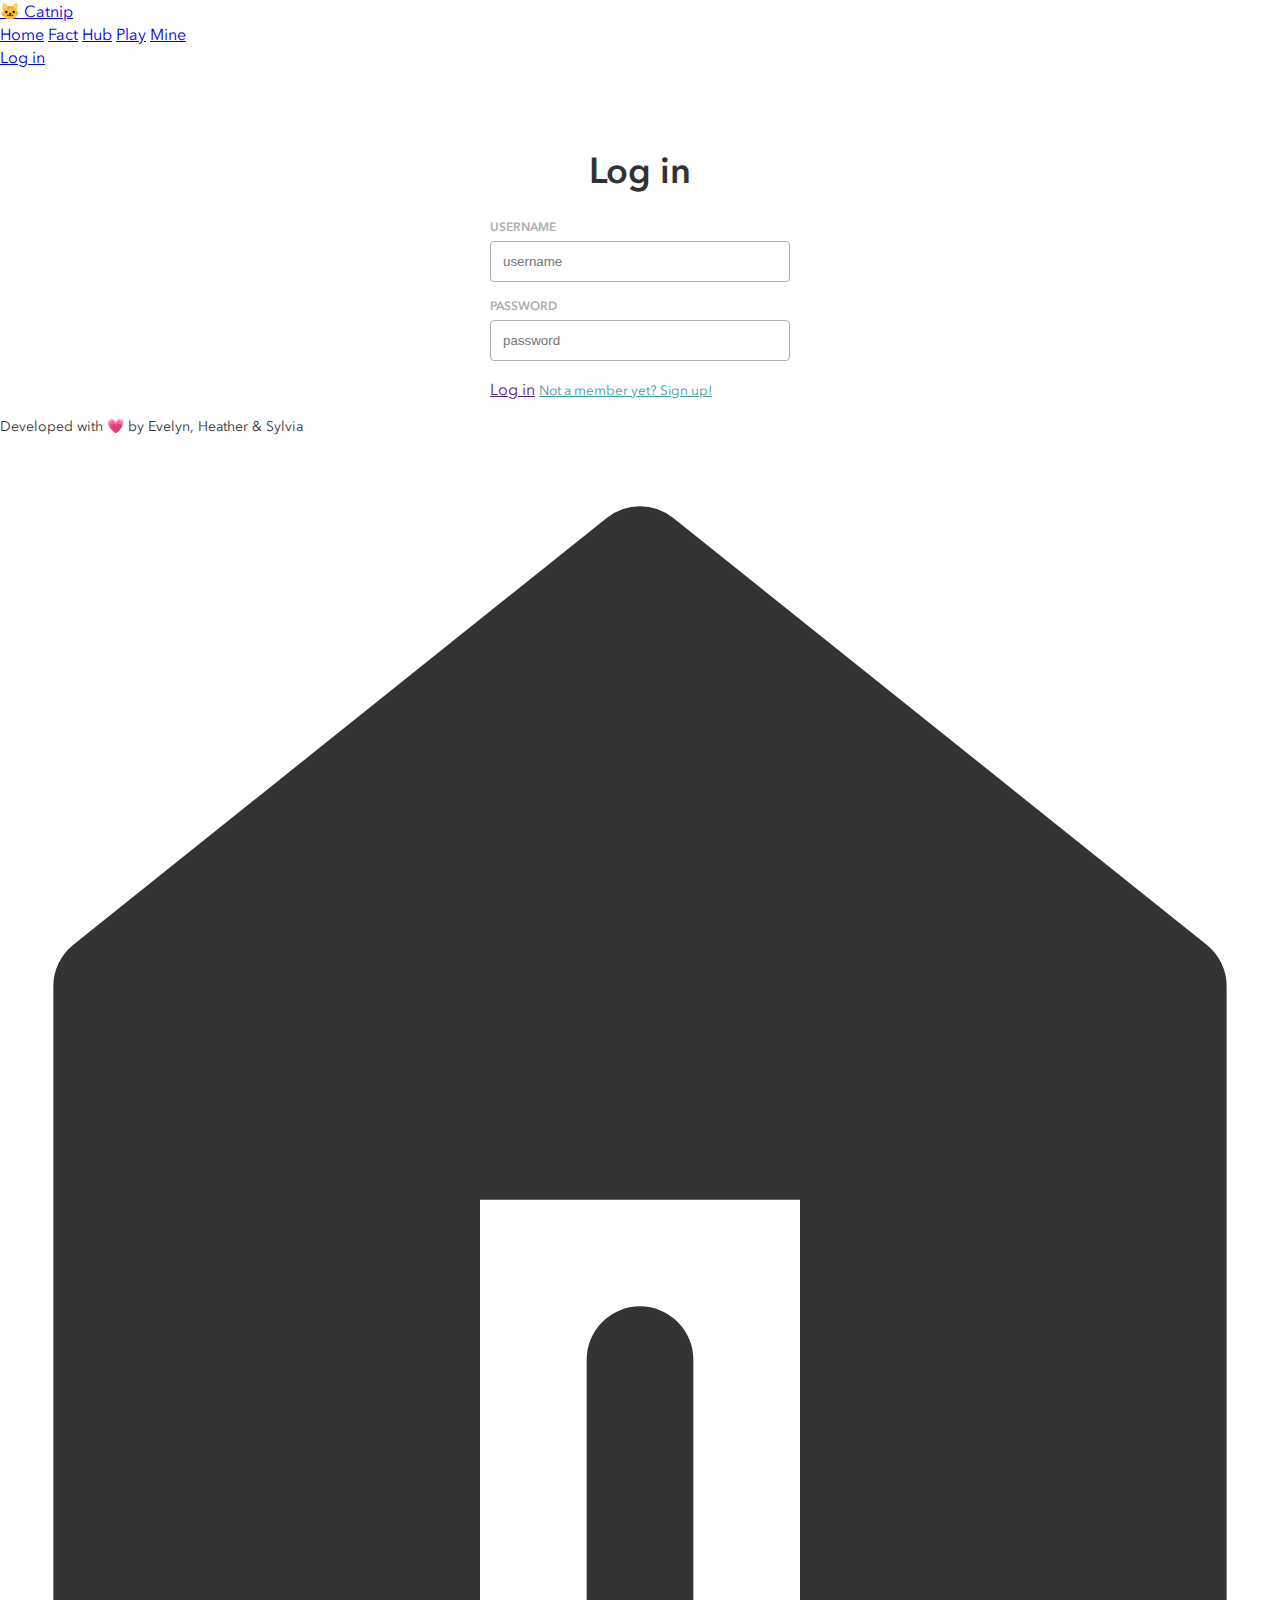
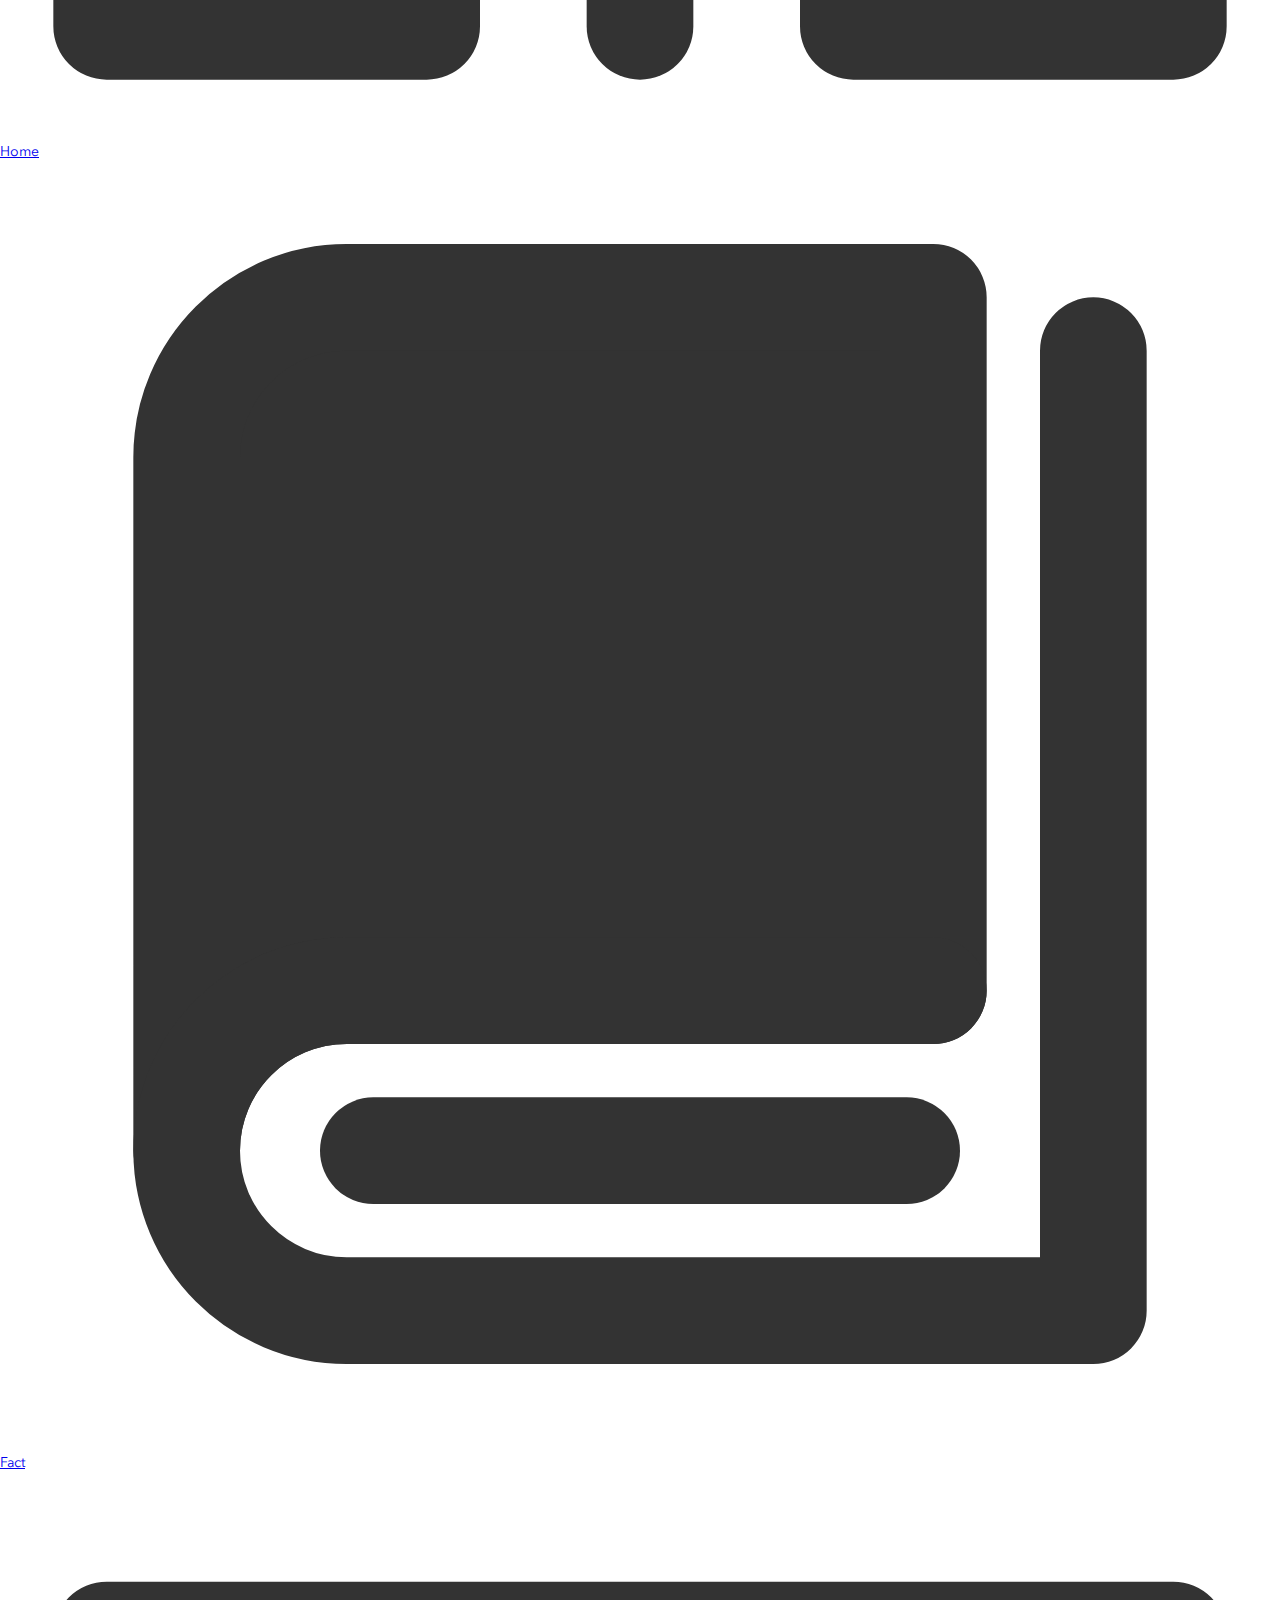
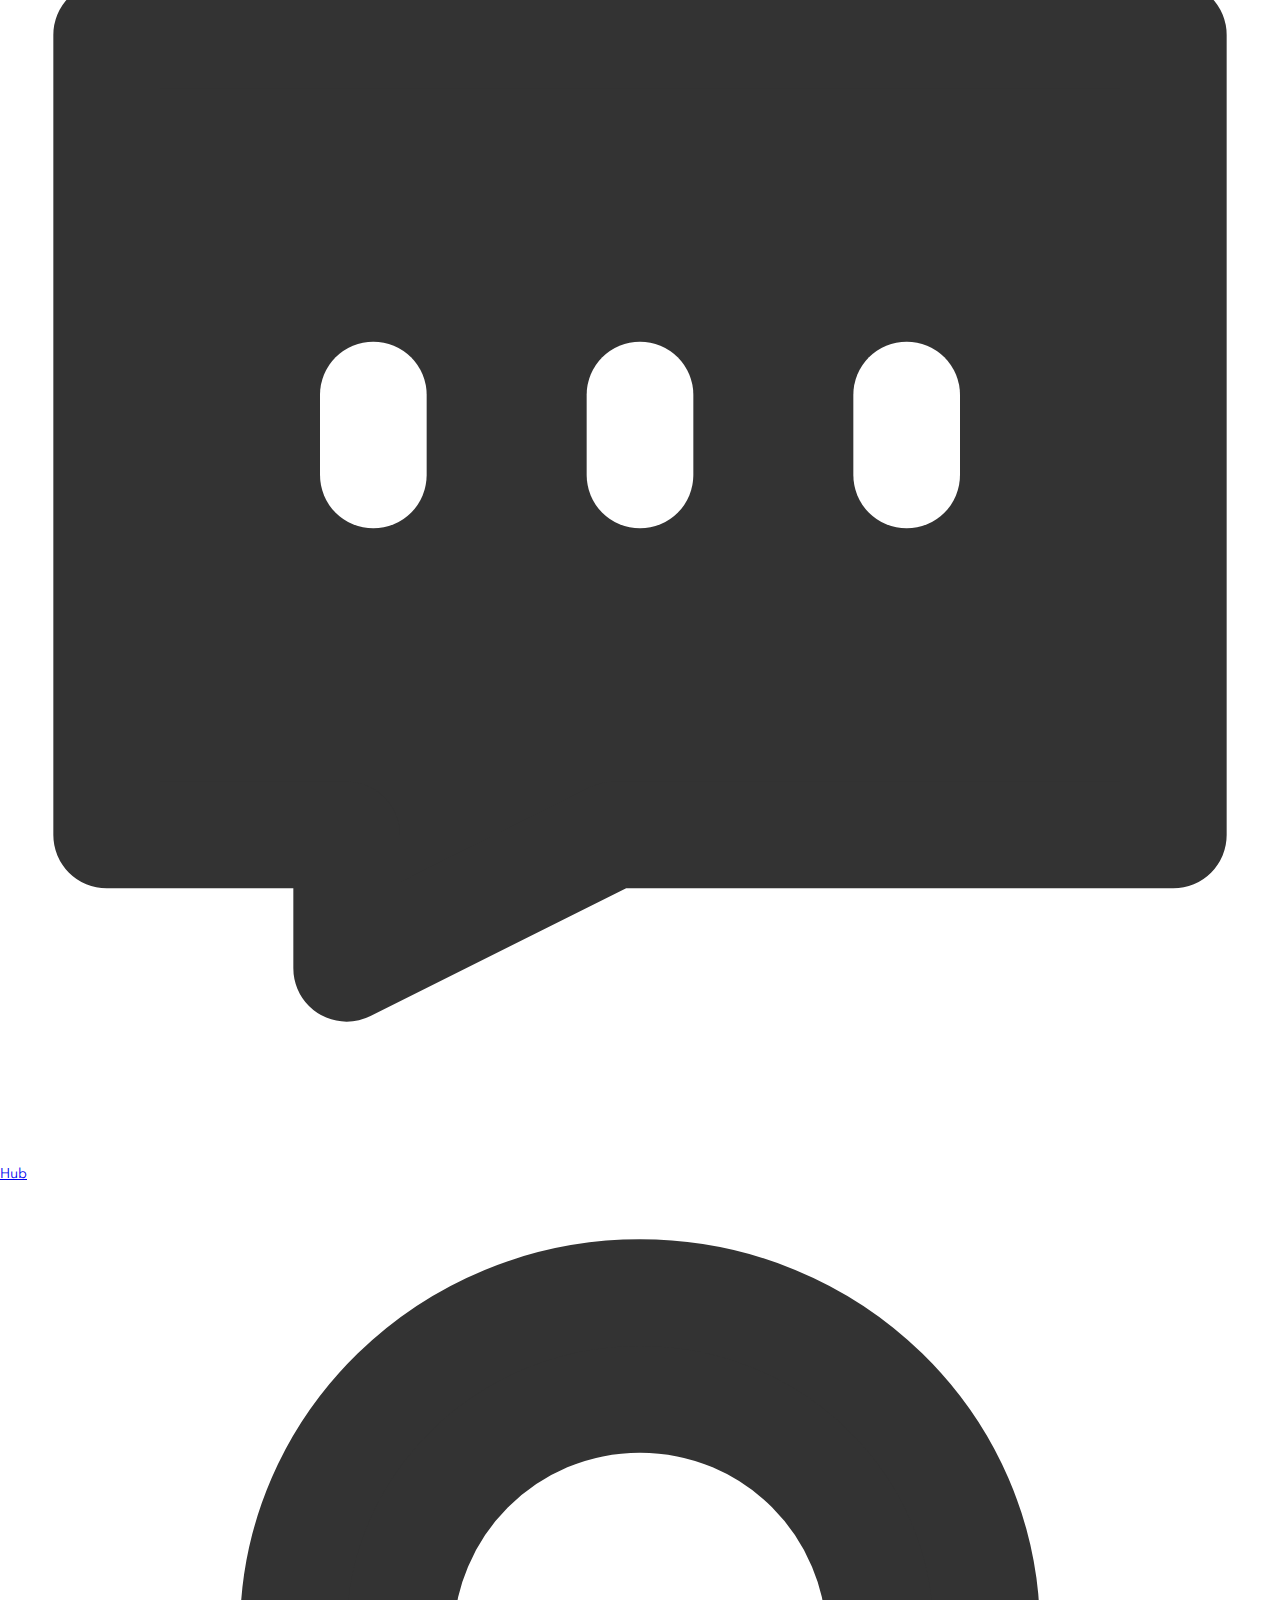
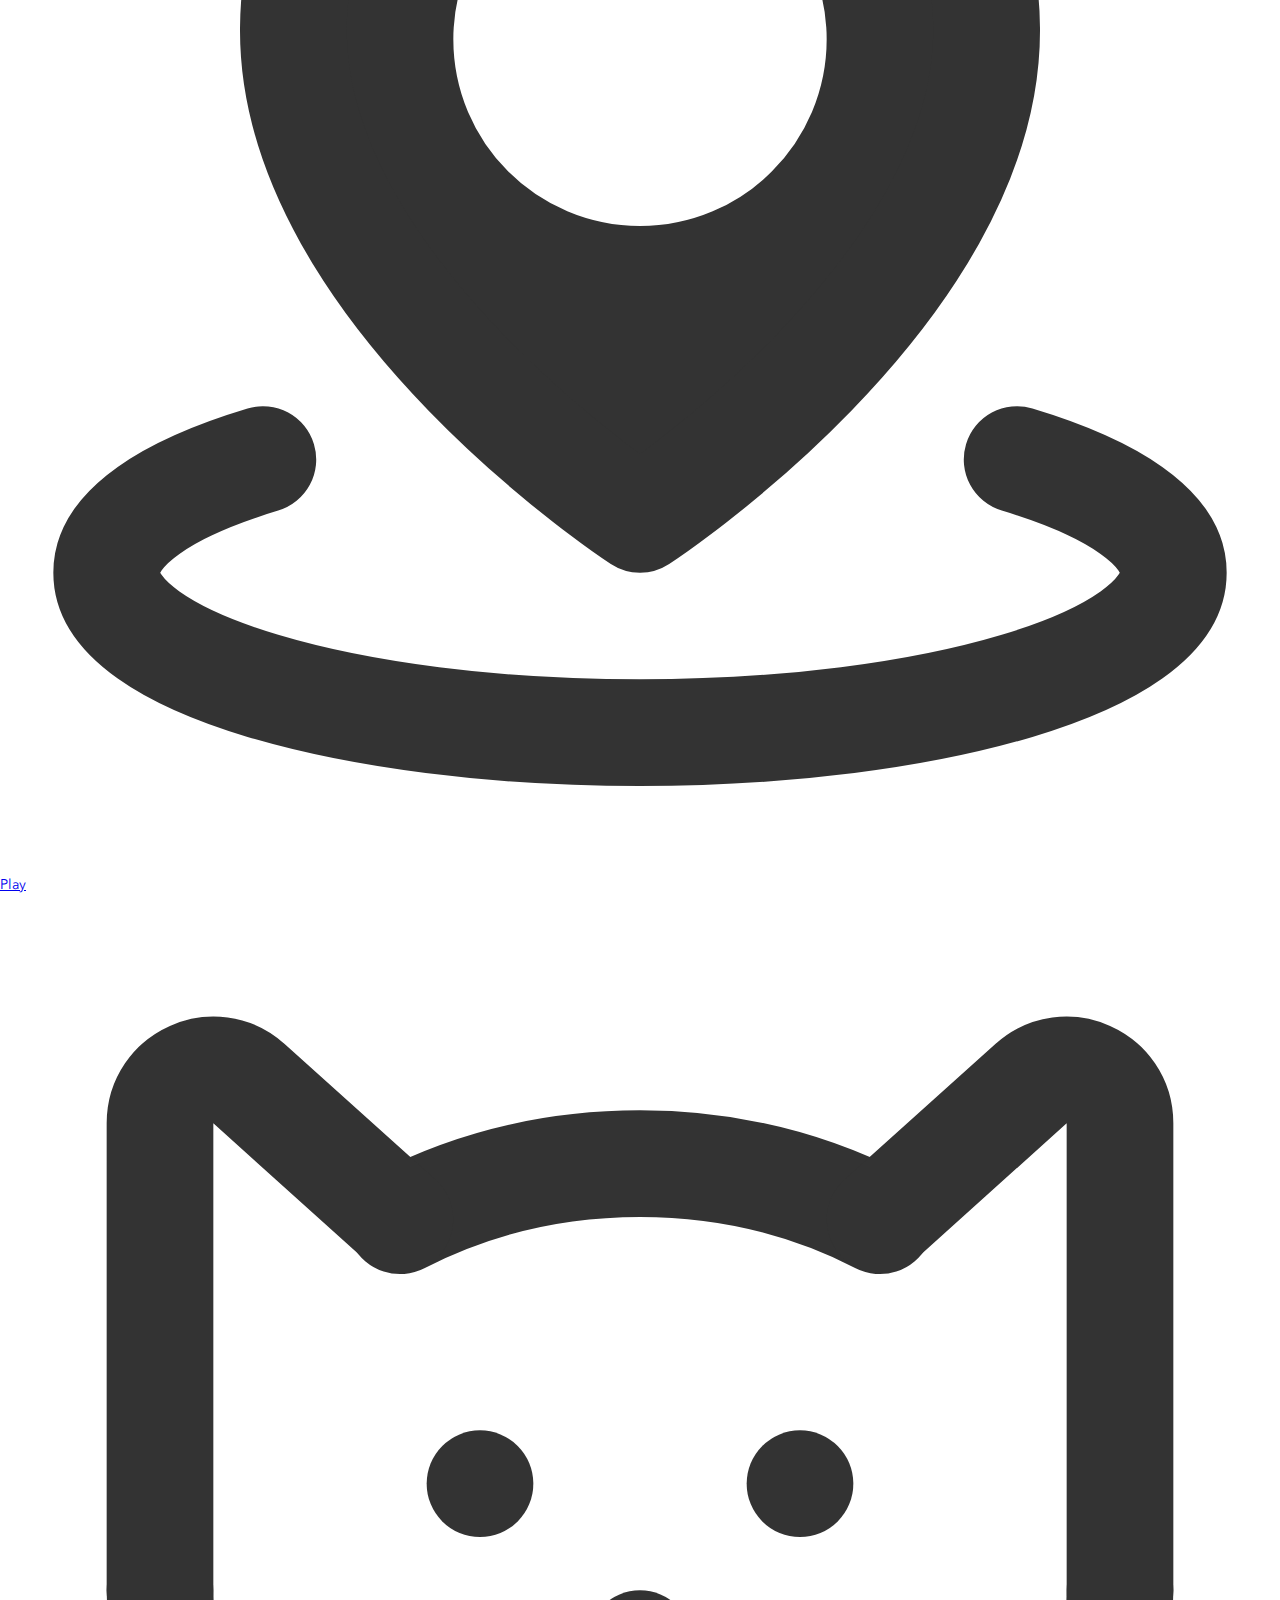
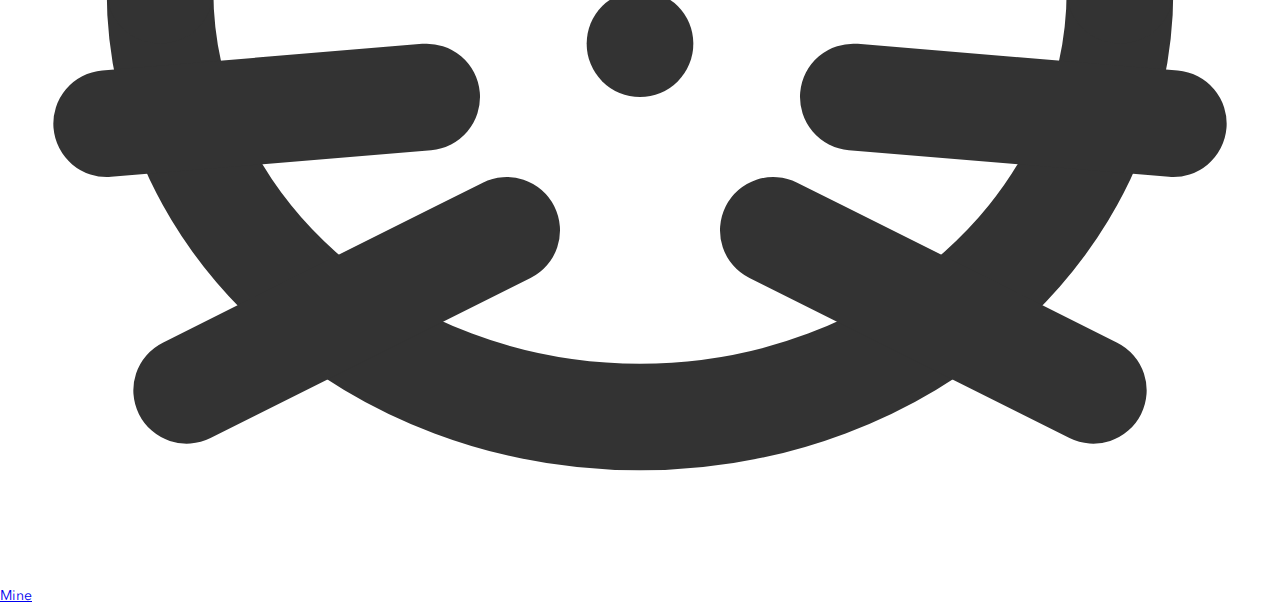
<file: pages/login.html>
<!DOCTYPE html>
<html lang="en">
  <head>
    <meta charset="UTF-8" />
    <meta name="viewport" content="width=device-width, initial-scale=1.0" />
    <title>Log in</title>
    <link rel="stylesheet" href="../styles/global.css" />
    <link rel="stylesheet" href="../styles/login.css" />
    <script src="../scripts/login.js" defer></script>
  </head>
  <body>
    <header class="header">
      <div class="header__logo_container">
        <a class="header__logo" href="../index.html">🐱 Catnip</a>
      </div>
      <nav>
        <a href="../index.html">Home</a>
        <a href="./facts.html">Fact</a>
        <a href="./hub.html">Hub</a>
        <a href="./playdate.html">Play</a>
        <a href="./mine.html">Mine</a>
      </nav>
      <div class="header__login">
        <a href="./login.html">Log in</a>
      </div>
    </header>
    <main>
      <div class="login">
        <form class="login__form">
          <div class="login__title">
            <h2>Log in</h2>
          </div>
          <div class="login__form-item">
            <label for="username">Username</label>
            <input
              type="text"
              name="username"
              placeholder="username"
              autocomplete="off"
              id="username"
            />
          </div>
          <div class="login__form-item">
            <label for="password">password</label>
            <input
              type="password"
              name="password"
              placeholder="password"
              autocomplete="off"
              id="password"
            />
          </div>
          <a class="button login__button" href="" id="loginButton">Log in</a>
          <a class="login__signup-link" href="./signup.html"
            >Not a member yet? Sign up!</a
          >
          <p class="login__wrong" id="wrongText">
            Wrong combination of username & password!
          </p>
        </form>
      </div>
    </main>
    <footer class="footer">
      <p class="footer__footnote">
        Developed with 💗 by Evelyn, Heather & Sylvia
      </p>
      <nav class="footer__tab-bar">
        <div class="footer__item-container">
          <img src="../assets/icons/home.svg" alt="home icon" />
          <a href="../index.html">Home</a>
        </div>
        <div class="footer__item-container">
          <img src="../assets/icons/fact.svg" alt="fact icon" />
          <a href="./facts.html">Fact</a>
        </div>
        <div class="footer__item-container">
          <img src="../assets/icons/hub.svg" alt="hub icon" />
          <a href="./hub.html">Hub</a>
        </div>
        <div class="footer__item-container">
          <img src="../assets/icons/playdate.svg" alt="playdate map icon" />
          <a href="./playdate.html">Play</a>
        </div>
        <div class="footer__item-container">
          <img src="../assets/icons/mine.svg" alt="my-cat icon" />
          <a href="./mine.html">Mine</a>
        </div>
      </nav>
    </footer>
  </body>
</html>
</file>
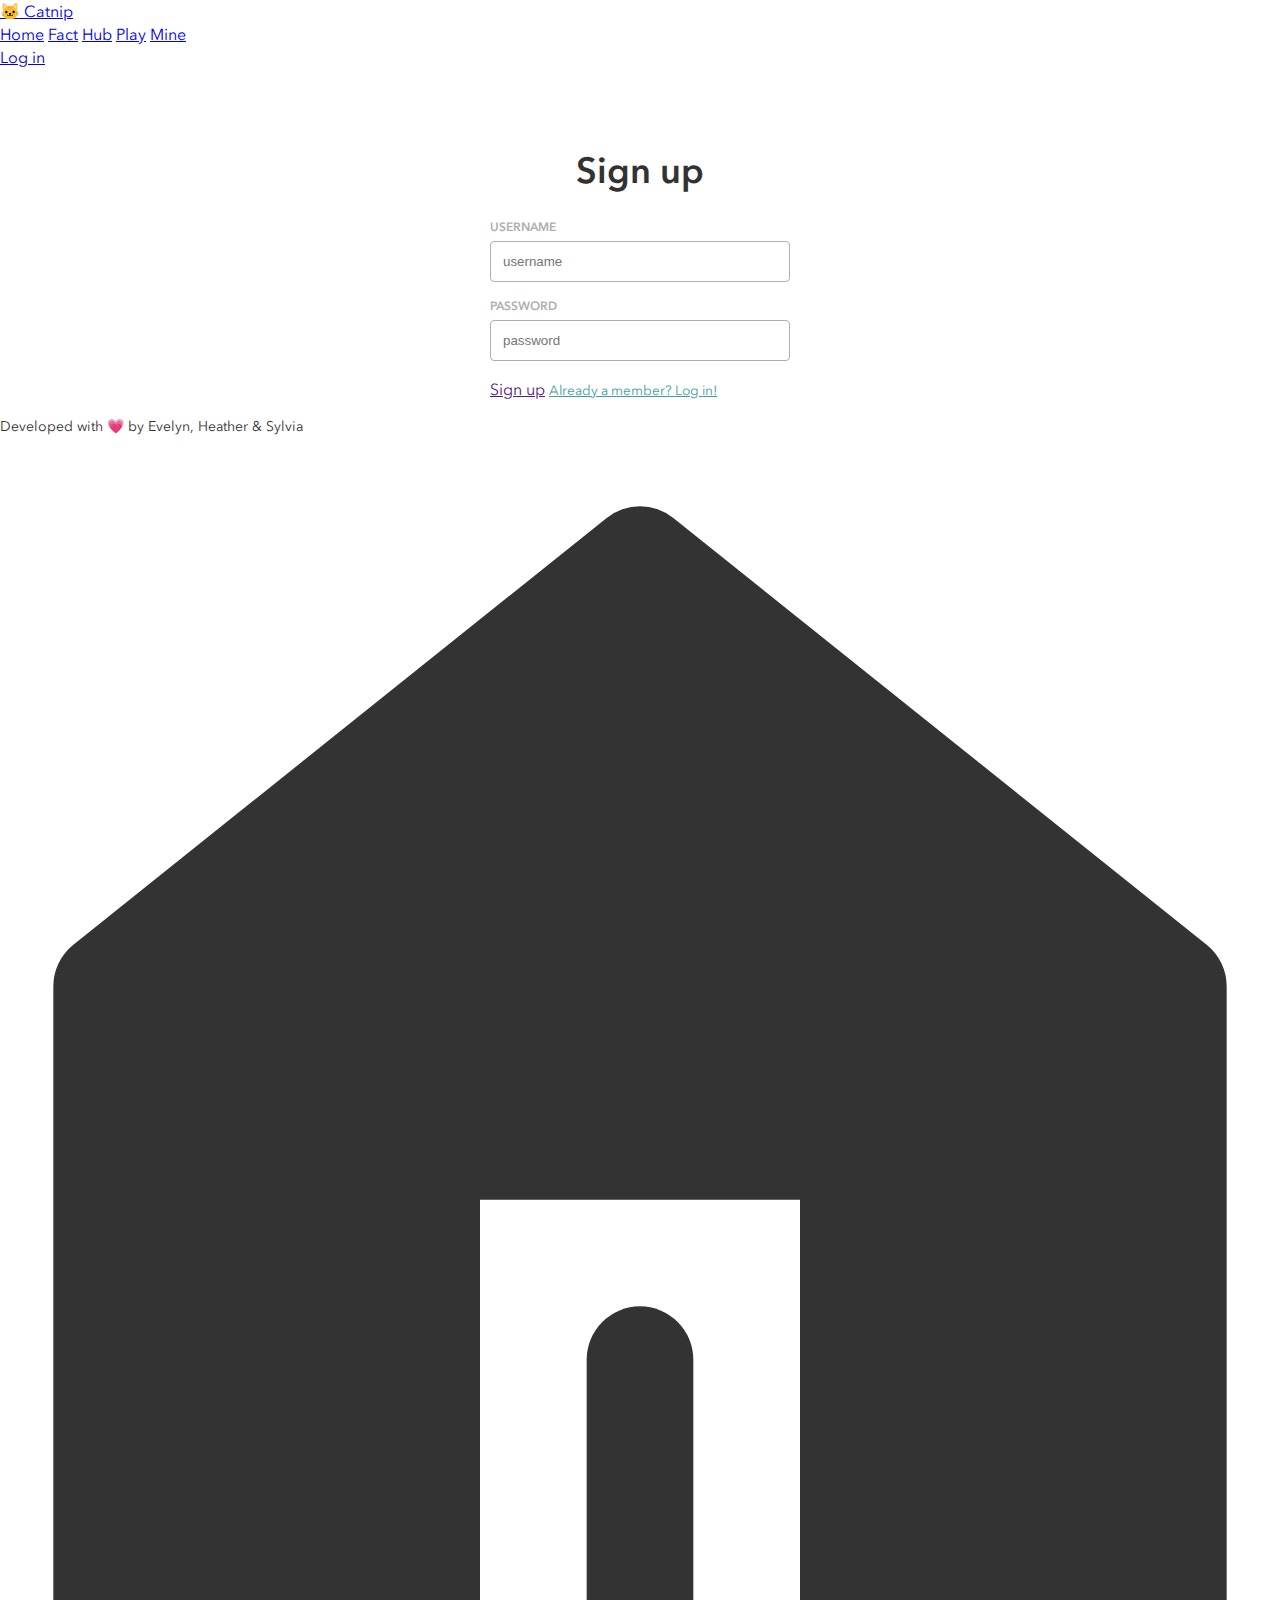
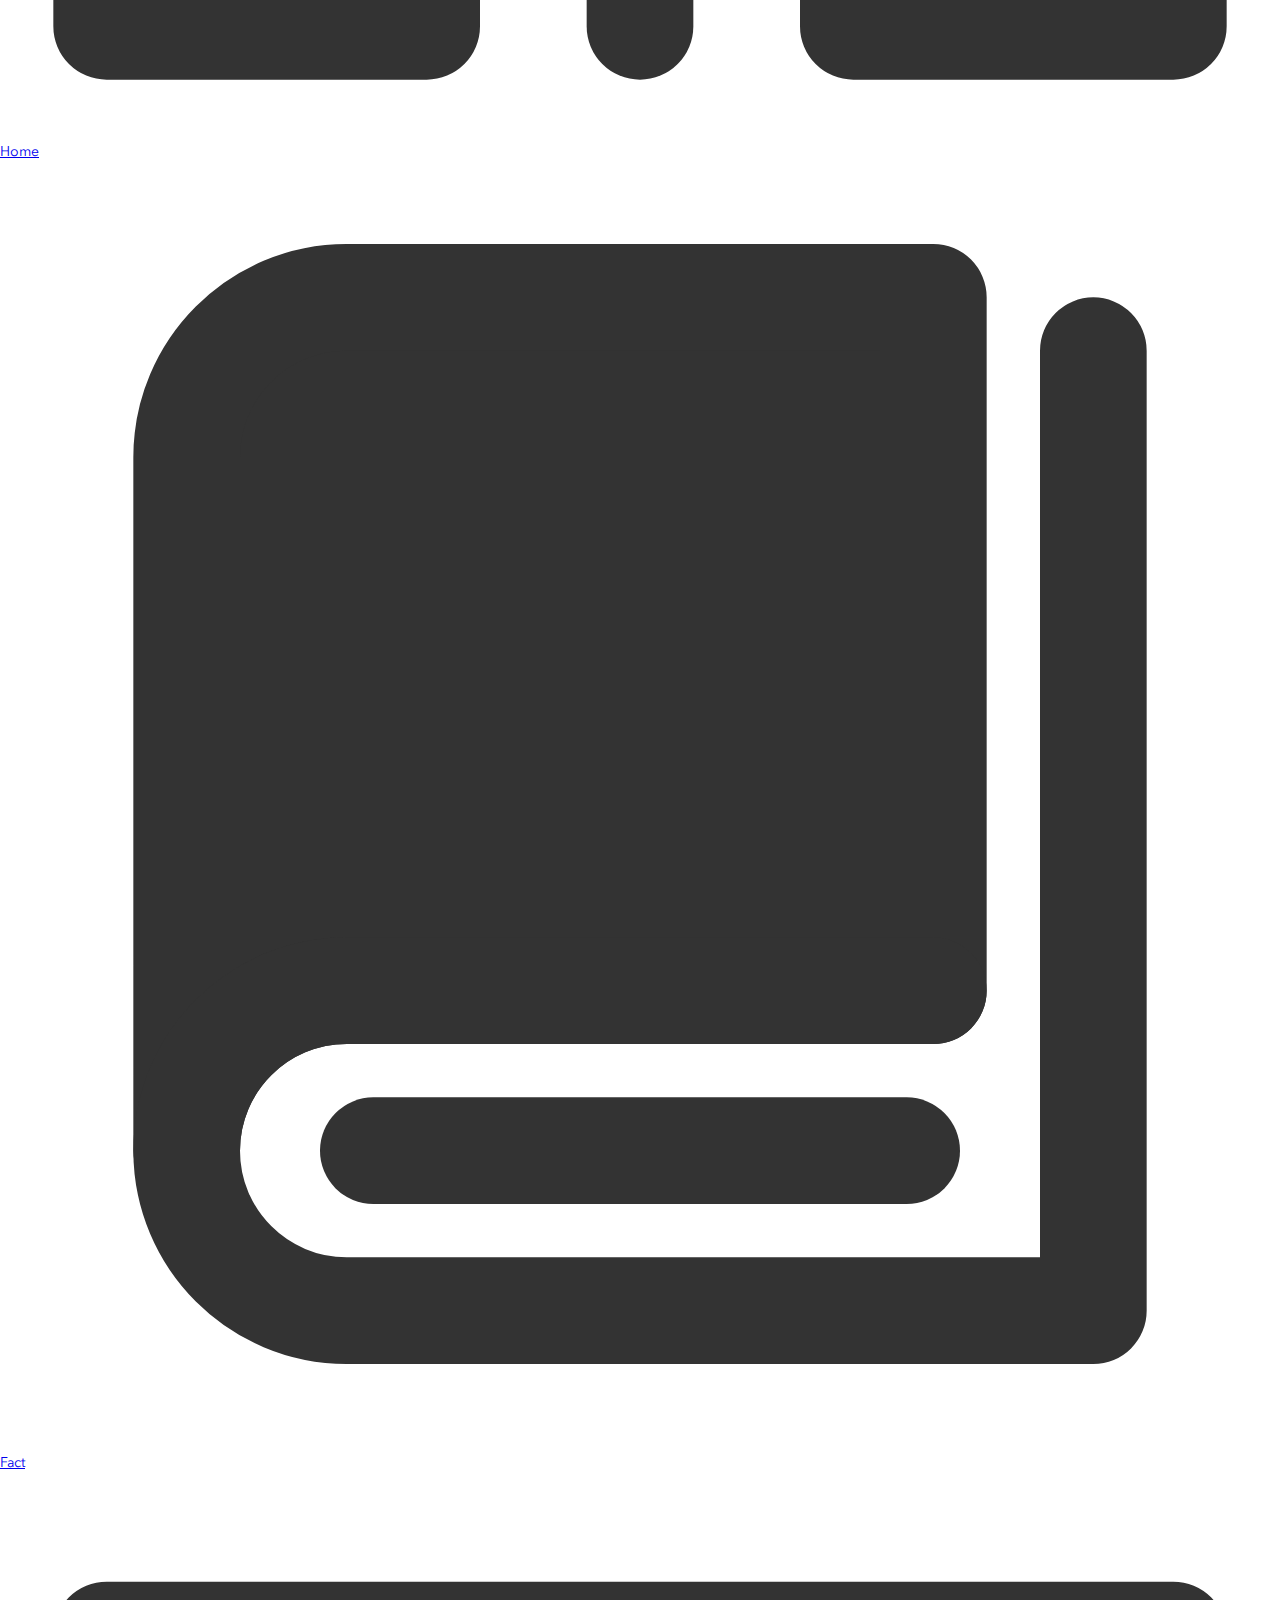
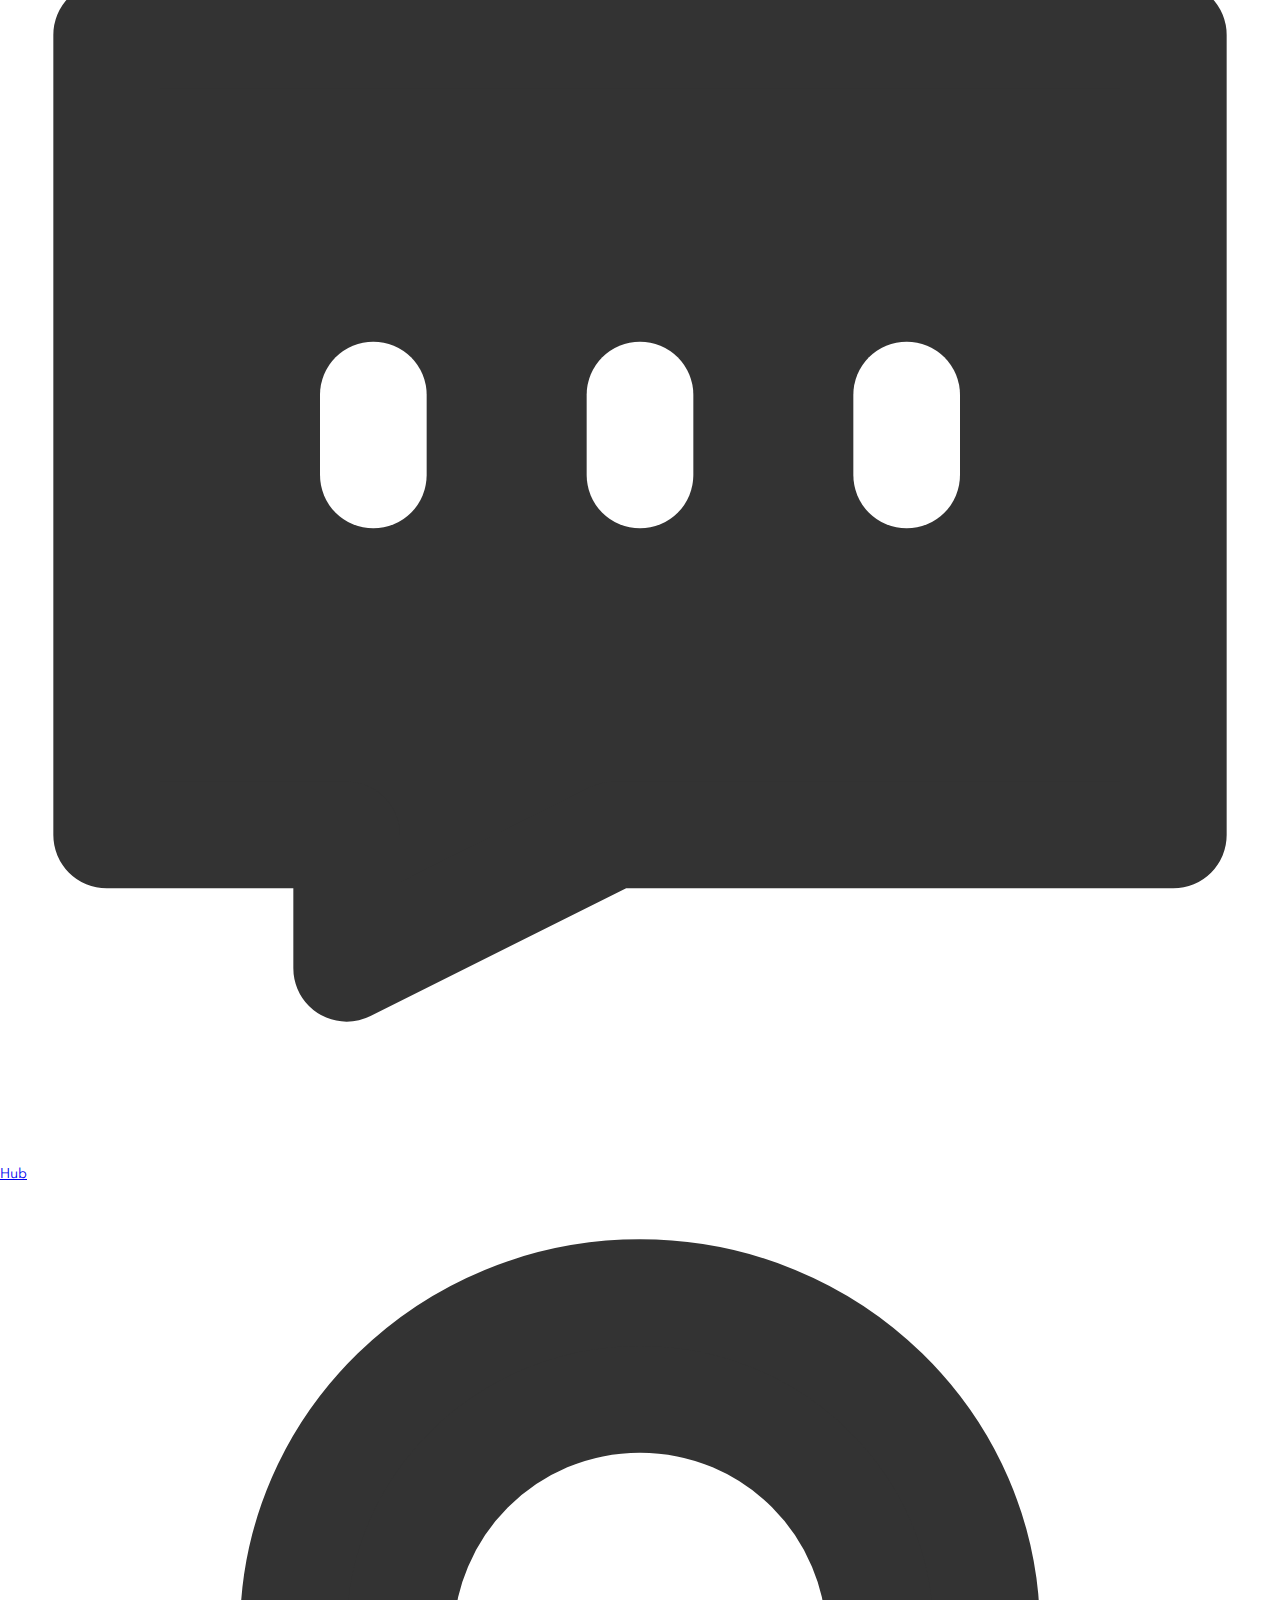
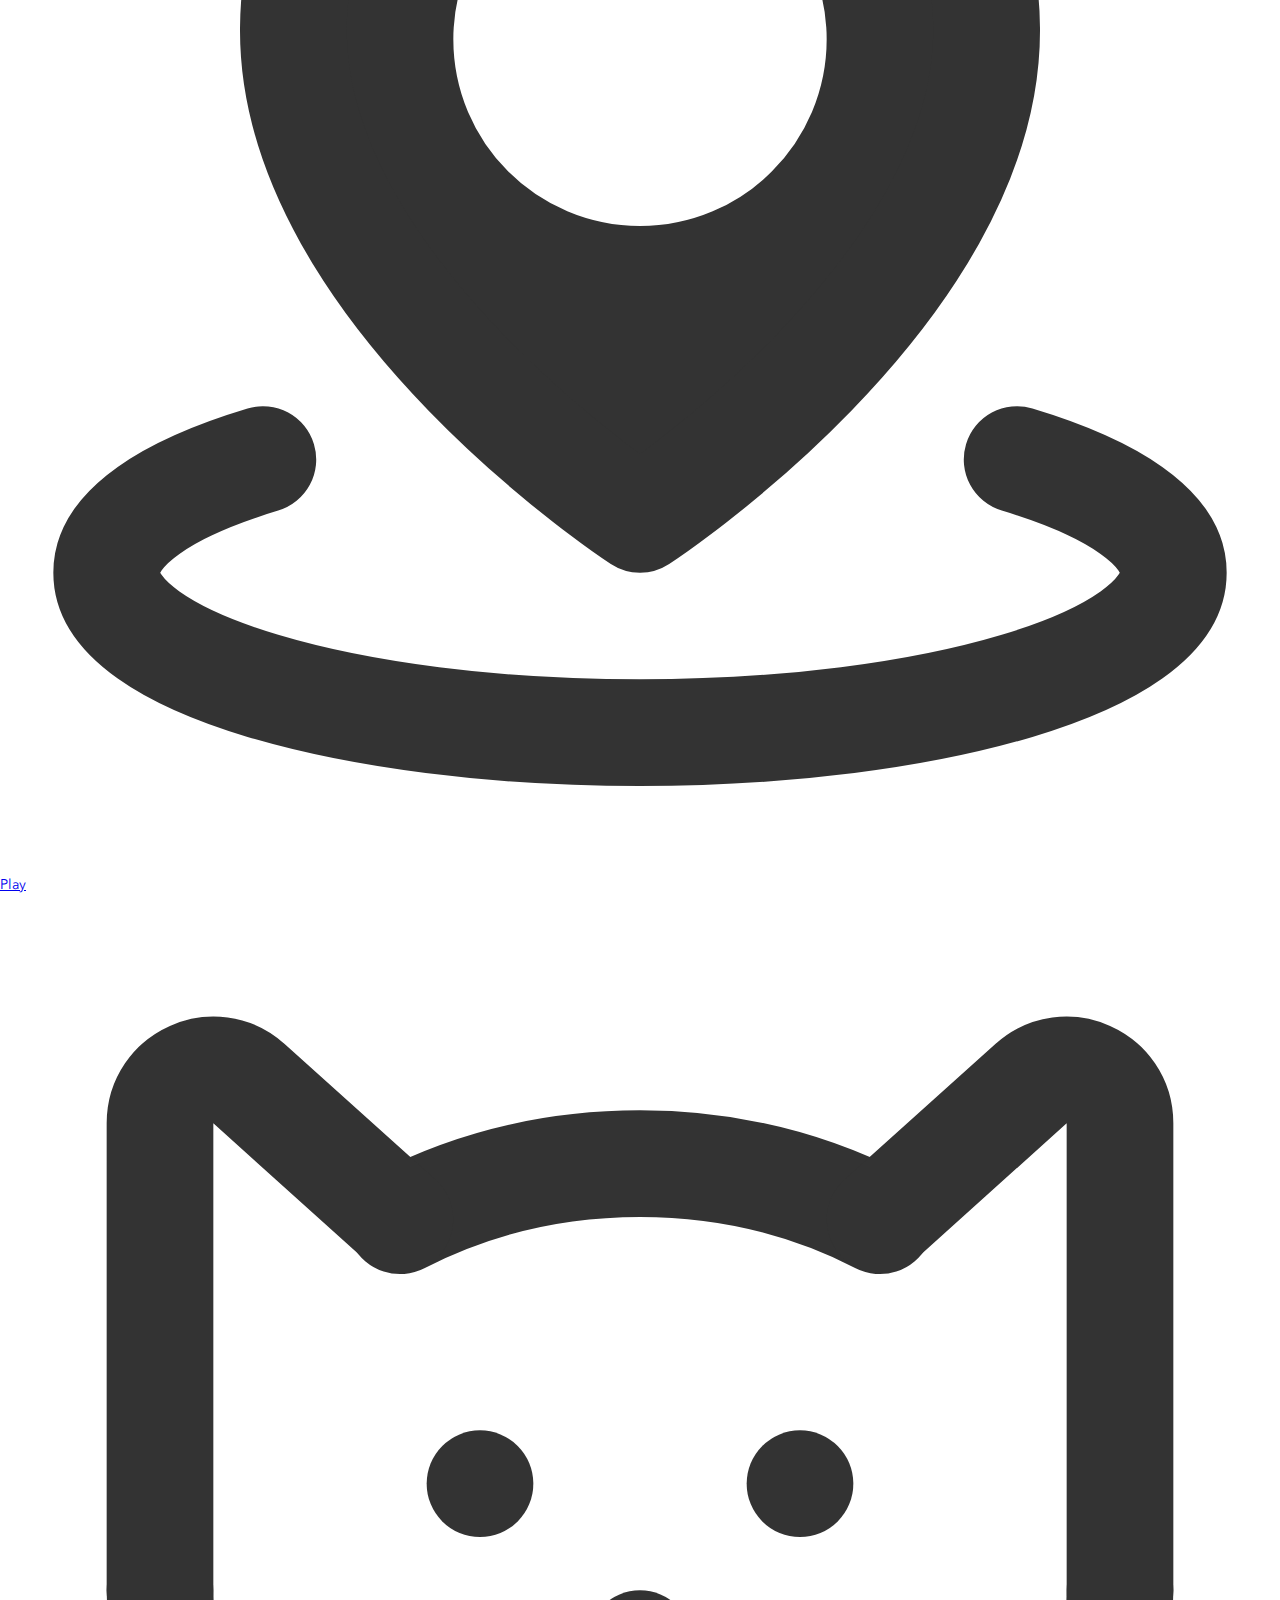
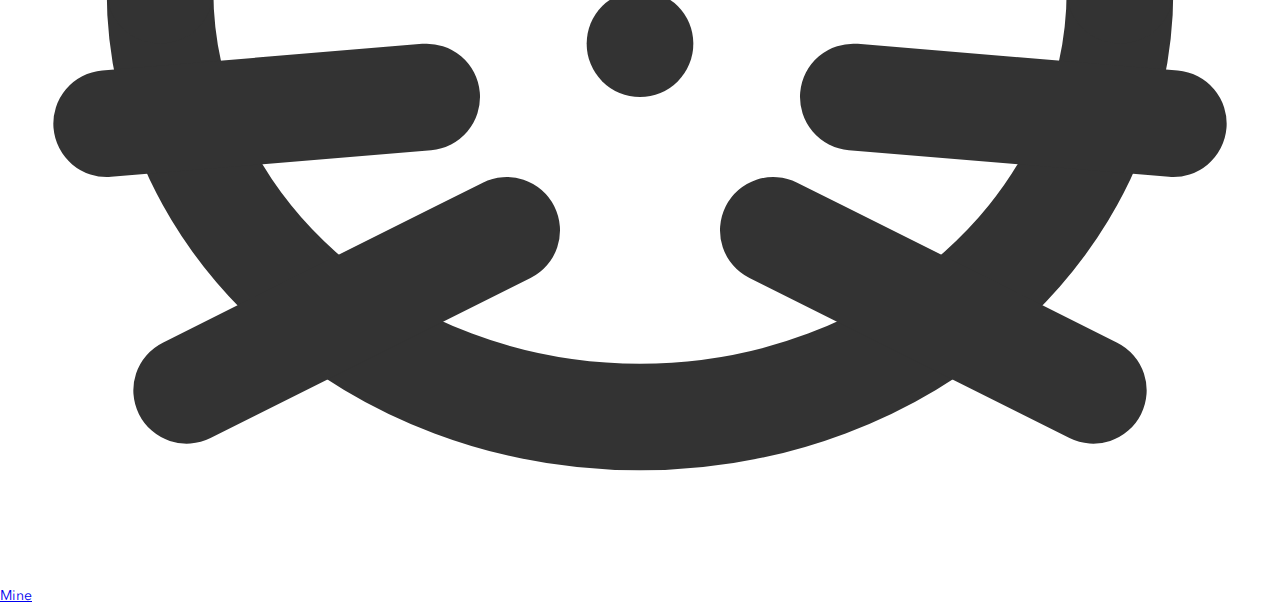
<file: pages/signup.html>
<!DOCTYPE html>
<html lang="en">
  <head>
    <meta charset="UTF-8" />
    <meta name="viewport" content="width=device-width, initial-scale=1.0" />
    <title>Sign up</title>
    <link rel="stylesheet" href="../styles/global.css" />
    <link rel="stylesheet" href="../styles/login.css" />
  </head>
  <body>
    <header class="header">
      <div class="header__logo_container">
        <a class="header__logo" href="../index.html">🐱 Catnip</a>
      </div>
      <nav>
        <a href="../index.html">Home</a>
        <a href="./facts.html">Fact</a>
        <a href=".hub.html">Hub</a>
        <a href=".playdate.html">Play</a>
        <a href=".mine.html">Mine</a>
      </nav>
      <div class="header__login">
        <a href="./login.html">Log in</a>
      </div>
    </header>
    <main>
      <div class="login">
        <form class="login__form">
          <div class="login__title">
            <h2>Sign up</h2>
          </div>
          <div class="login__form-item">
            <label for="username">Username</label>
            <input
              type="text"
              name="username"
              placeholder="username"
              autocomplete="off"
            />
          </div>
          <div class="login__form-item">
            <label for="password">password</label>
            <input
              type="password"
              name="password"
              placeholder="password"
              autocomplete="off"
            />
          </div>
          <a class="button login__button" href="">Sign up</a>
          <a class="login__signup-link" href="./login.html"
            >Already a member? Log in!</a
          >
        </form>
      </div>
    </main>
    <footer class="footer">
      <p class="footer__footnote">
        Developed with 💗 by Evelyn, Heather & Sylvia
      </p>
      <nav class="footer__tab-bar">
        <div class="footer__item-container">
          <img src="../assets/icons/home.svg" alt="home icon" />
          <a href="../index.html">Home</a>
        </div>
        <div class="footer__item-container">
          <img src="../assets/icons/fact.svg" alt="fact icon" />
          <a href="./facts.html">Fact</a>
        </div>
        <div class="footer__item-container">
          <img src="../assets/icons/hub.svg" alt="hub icon" />
          <a href="./hub.html">Hub</a>
        </div>
        <div class="footer__item-container">
          <img src="../assets/icons/playdate.svg" alt="playdate map icon" />
          <a href="./playdate.html">Play</a>
        </div>
        <div class="footer__item-container">
          <img src="../assets/icons/mine.svg" alt="my-cat icon" />
          <a href="./mine.html">Mine</a>
        </div>
      </nav>
    </footer>
  </body>
</html>
</file>
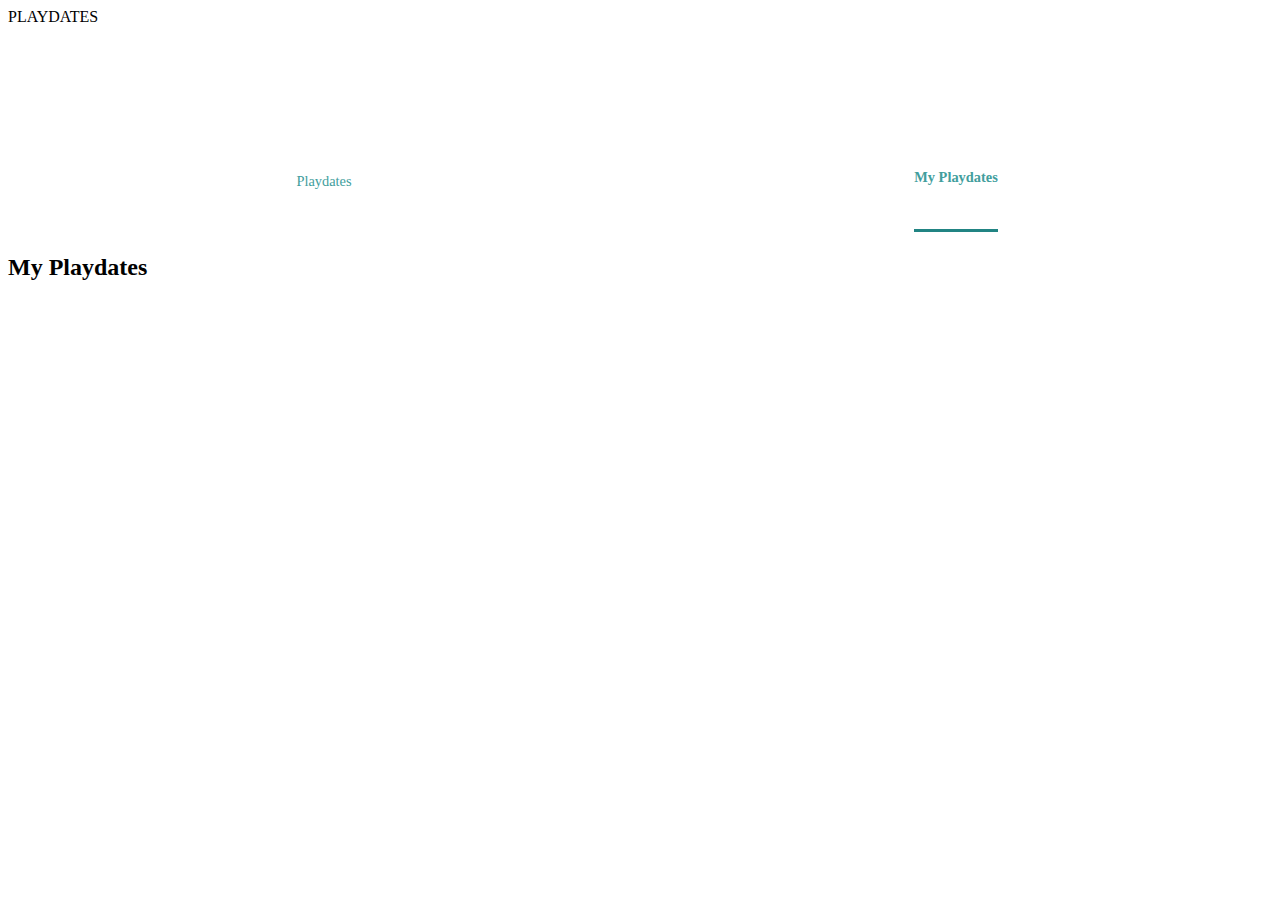
<file: pages/playdate/myplaydate.html>
<!DOCTYPE html>
<html lang="en">
  <head>
    <meta charset="UTF-8" />
    <meta name="viewport" content="width=device-width, initial-scale=1.0" />
    <title>Document</title>
    <link rel="stylesheet" href="../../styles/playdate.css" />
    <link href="https://cdn.jsdelivr.net/npm/bootstrap@5.0.2/dist/css/bootstrap.min.css" rel="stylesheet" integrity="sha384-EVSTQN3/azprG1Anm3QDgpJLIm9Nao0Yz1ztcQTwFspd3yD65VohhpuuCOmLASjC" crossorigin="anonymous">
  </head>
  <body>
    <header class="site-header">

      PLAYDATES
      <br />
      <br />
      <nav class="nav">
            <ul class="nav__list">
                <li class="nav__list-item ">
                    <a class="nav__list-link " href="./playdate.html">Playdates</a>
                </li>
                <li class="nav__list-item nav__list-item-active">
                    <a class="nav__list-link nav__list-link-active" href="./myplaydate.html">My Playdates</a>
                </li>
            </ul>
      </nav>
    </header>
    <main>
        <h2>My Playdates</h2>
        <div class="dynamic-mydates"></div>
    </main>
    <footer></footer>
  </body>
</html>
</file>
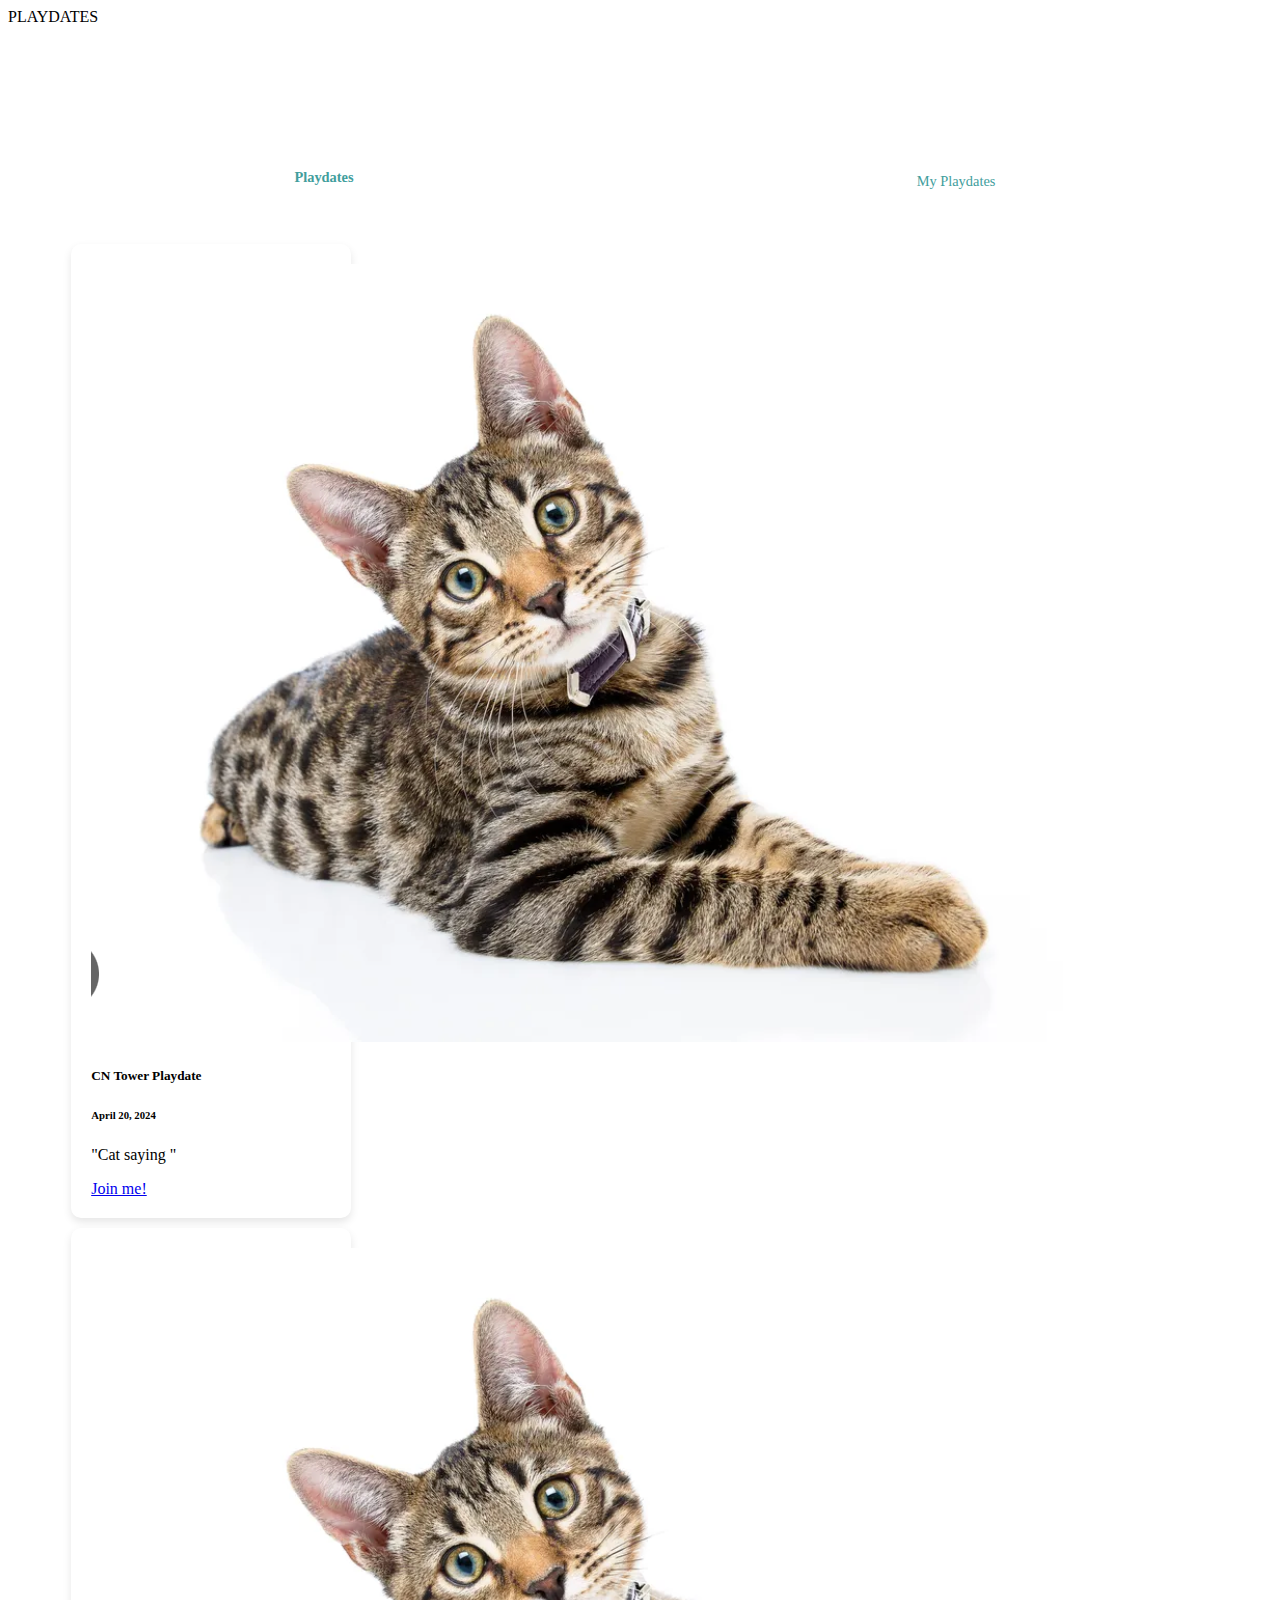
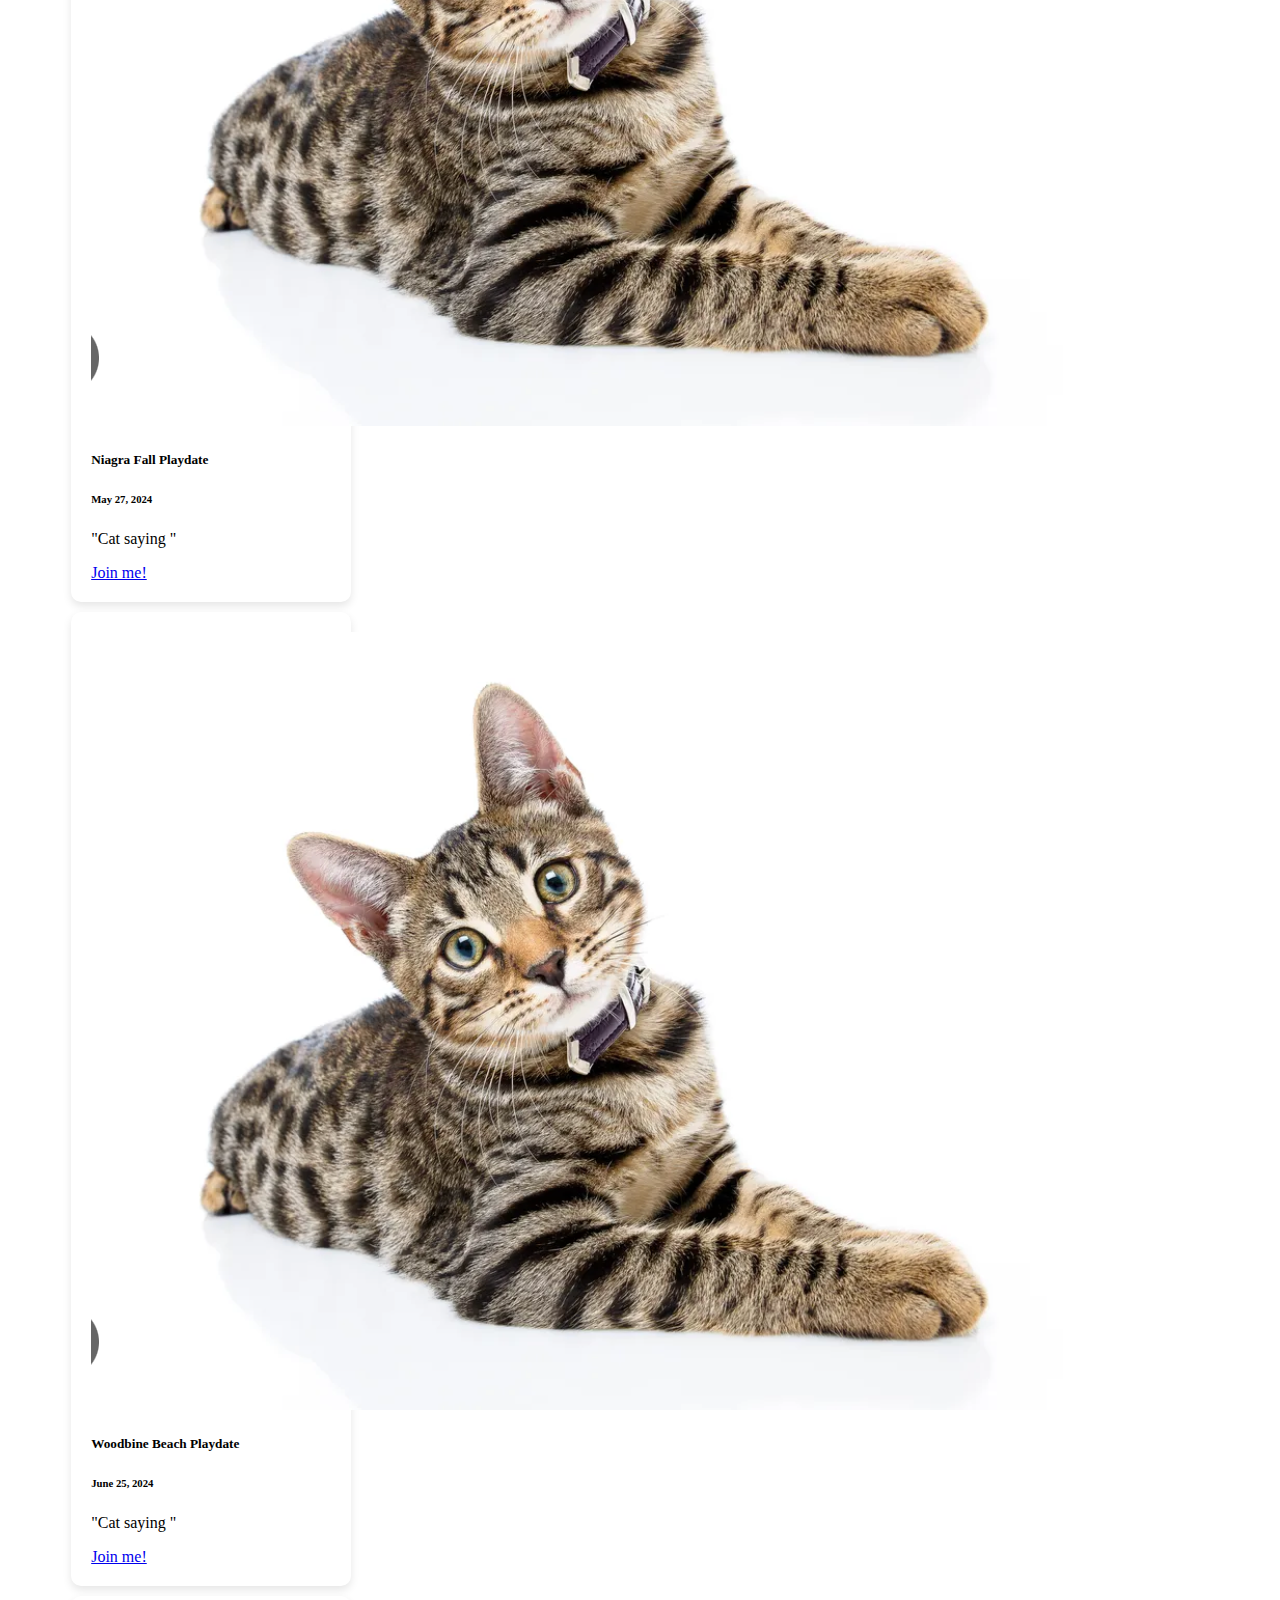
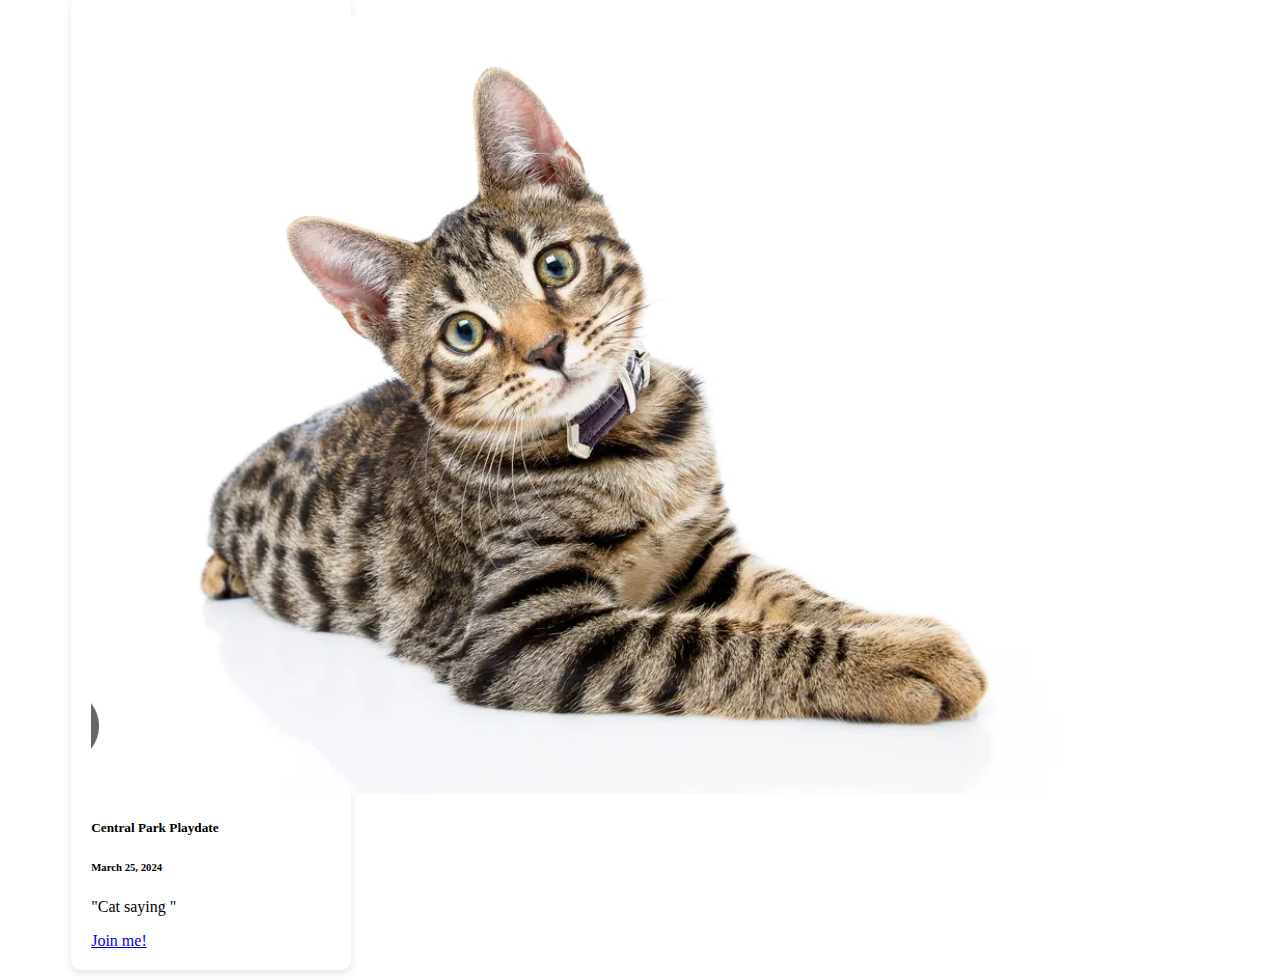
<file: pages/playdate/playdate.html>
<!DOCTYPE html>
<html lang="en">
  <head>
    <meta charset="UTF-8" />
    <meta name="viewport" content="width=device-width, initial-scale=1.0" />
    <title>Document</title>
    <link rel="stylesheet" href="../../styles/playdate.css" />
    <link
      href="https://cdn.jsdelivr.net/npm/bootstrap@5.0.2/dist/css/bootstrap.min.css"
      rel="stylesheet"
      integrity="sha384-EVSTQN3/azprG1Anm3QDgpJLIm9Nao0Yz1ztcQTwFspd3yD65VohhpuuCOmLASjC"
      crossorigin="anonymous"
    />
  </head>
  <body>
    <header class="site-header">
      PLAYDATES
      <br />
      <br />
      <nav class="nav">
        <ul class="nav__list">
          <li class="nav__list-item nav__list-item-active">
            <a class="nav__list-link" href="./playdate.html">Playdates</a>
          </li>
          <li class="nav__list-item">
            <a class="nav__list-link" href="./myplaydate.html">My Playdates</a>
          </li>
        </ul>
      </nav>
    </header>
    <main>
      <div class="card">
        <div class="card-item" style="width: 15rem; margin-left: 5%">
          <img
            src="../../assets/images/defaultCat.png"
            class="card-img"
            alt="..."
          />
          <div class="card-body">
            <h5 class="card-title">CN Tower Playdate</h5>
            <h6 class="card-title">April 20, 2024</h6>
            <p class="card-text">"Cat saying "</p>

            <a href="#" class="btn btn-dark d-grid">Join me!</a>
          </div>
        </div>
        <div class="card-item" style="width: 15rem; margin-left: 5%">
          <img
            src="../../assets/images/defaultCat.png"
            class="card-img-top"
            alt="..."
          />
          <div class="card-body">
            <h5 class="card-title">Niagra Fall Playdate</h5>
            <h6 class="card-title">May 27, 2024</h6>
            <p class="card-text">"Cat saying "</p>

            <a href="#" class="btn btn-dark d-grid">Join me!</a>
          </div>
        </div>
        <div class="card-item" style="width: 15rem; margin-left: 5%">
          <img
            src="../../assets/images/defaultCat.png"
            class="card-img-top"
            alt="..."
          />
          <div class="card-body">
            <h5 class="card-title">Woodbine Beach Playdate</h5>
            <h6 class="card-title">June 25, 2024</h6>
            <p class="card-text">"Cat saying "</p>

            <a href="#" class="btn btn-dark d-grid">Join me!</a>
          </div>
        </div>
        <div class="card-item" style="width: 15rem; margin-left: 5%">
          <img
            src="../../assets/images/defaultCat.png"
            class="card-img-top"
            alt="..."
          />
          <div class="card-body">
            <h5 class="card-title">Central Park Playdate</h5>
            <h6 class="card-title">March 25, 2024</h6>
            <p class="card-text">"Cat saying "</p>

            <a href="#" class="btn btn-dark d-grid">Join me!</a>
          </div>
        </div>
      </div>
    </main>
    <footer></footer>
  </body>
</html>
</file>
<file: styles/global.css>
@font-face {
  font-family: AvenirNext;
  src: url("../assets/fonts/AvenirNextLTPro.ttf");
  font-weight: 400;
}
@font-face {
  font-family: AvenirNext;
  src: url("../assets/fonts/AvenirNextLTProDemi.ttf");
  font-weight: 600;
}
@font-face {
  font-family: AvenirNext;
  src: url("../assets/fonts/AvenirNextLTProBold.ttf");
  font-weight: 700;
}
* {
  box-sizing: border-box;
}

body {
  font-family: "AvenirNext", sans-serif;
  margin: 0;
  width: 100%;
  color: #323232;
}
body img {
  width: 100%;
}
body p {
  font-size: 0.8125rem;
  line-height: 1.125rem;
}
@media screen and (min-width: 768px) {
  body p {
    font-size: 0.875rem;
    line-height: 1.375rem;
  }
}

h1 {
  font-size: 1.5rem;
  line-height: 2rem;
  font-weight: 600;
  margin: 0;
}
@media screen and (min-width: 768px) {
  h1 {
    font-size: 3.75rem;
    line-height: 4.25rem;
  }
}

h2 {
  font-size: 1.5rem;
  line-height: 2rem;
  font-weight: 600;
  margin: 0;
}
@media screen and (min-width: 768px) {
  h2 {
    font-size: 2.25rem;
    line-height: 2.75rem;
  }
}

h3 {
  font-size: 0.875rem;
  line-height: 1.375rem;
  font-weight: 600;
  margin: 0;
}
@media screen and (min-width: 768px) {
  h3 {
    font-size: 1.5rem;
    line-height: 2rem;
  }
}

footer p,
footer a {
  font-size: 0.8125rem;
  line-height: 1.5rem;
}
@media screen and (min-width: 768px) {
  footer p,
  footer a {
    font-size: 0.875rem;
    line-height: 1.5rem;
  }
}

label {
  font-size: 0.625rem;
  line-height: 1.25rem;
  font-weight: 600;
  text-transform: uppercase;
  margin: 0.25rem 0;
  display: inline-block;
  color: #afafaf;
}
@media screen and (min-width: 768px) {
  label {
    font-size: 0.75rem;
    line-height: 1.25rem;
  }
}

button {
  font-family: "AvenirNext", sans-serif;
  font-weight: 600;
  text-transform: uppercase;
  font-size: 0.875rem;
  box-sizing: border-box;
  width: 100%;
  padding: 0.75rem;
  min-height: 2.25rem;
  border: none;
  border-radius: 0.25rem;
  color: #ffffff;
  background-color: #429e9d;
  cursor: pointer;
}
button:hover {
  background-color: #218483;
}/*# sourceMappingURL=global.css.map */
</file>
<file: styles/login.css>
.login__title {
  width: 100%;
  text-align: center;
  margin: 0 auto 20px;
}
.login__wrong {
  display: none;
  color: red;
}
.login__form {
  width: 200px;
  margin: auto;
  padding-top: 80px;
}
@media screen and (min-width: 768px) {
  .login__form {
    width: 300px;
  }
}
.login__form-item {
  width: 100%;
  margin: 10px auto;
}
.login__form-item input {
  width: 100%;
  padding: 12px;
  border: 1px solid #afafaf;
  border-radius: 4px;
}
.login__button {
  margin-top: 10px;
}
.login__signup-link {
  display: inline-block;
  color: #429e9d;
  font-size: 0.85rem;
  margin-top: 0.6rem;
}/*# sourceMappingURL=login.css.map */
</file>
<file: styles/playdate.css>
.nav {
  background-color: #ffffff;
  margin-top: 5rem;
}
@media screen and (min-width: 768px) {
  .nav {
    display: flex;
  }
}
.nav__list {
  display: flex;
  list-style: none;
  padding-left: 0;
  margin: 0;
  width: 100%;
}
@media screen and (min-width: 768px) {
  .nav__list {
    align-items: flex-end;
  }
}
.nav__list-link {
  color: #429e9d;
  font-size: 0.8rem;
  text-decoration: none;
  padding: 2.5vw;
}
@media screen and (min-width: 768px) {
  .nav__list-link {
    margin-top: 6vw;
  }
}
@media screen and (min-width: 1280px) {
  .nav__list-link {
    font-size: 0.9rem;
    padding-bottom: 3.4vw;
  }
}
@media screen and (min-width: 768px) {
  .nav__list-link-active {
    border-bottom: 0.2rem solid #218483;
    padding-left: 0;
    padding-right: 0;
  }
}
.nav__list-item {
  display: inline-block;
  font-weight: 500;
  text-align: center;
  width: 50%;
  font-size: 1.5rem;
  padding-bottom: 2vw;
}
@media screen and (min-width: 768px) {
  .nav__list-item {
    padding-bottom: 2.3vw;
    font-size: 2rem;
  }
}
@media screen and (min-width: 1280px) {
  .nav__list-item {
    padding-bottom: 2.5vw;
    font-size: 4rem;
  }
}
.nav__list-item-active {
  border-bottom: 0.2rem solid #218483;
  padding-bottom: 3.3vw;
  font-weight: 600;
}
@media screen and (min-width: 768px) {
  .nav__list-item-active {
    border-bottom: 0;
    padding-bottom: 2.3vw;
  }
}
@media screen and (min-width: 1280px) {
  .nav__list-item-active {
    padding-bottom: 2.8vw;
  }
}

.site-main {
  margin-top: 1rem;
}

.wrap {
  display: flex;
  flex-wrap: wrap;
  justify-content: center;
}

.card-item {
  background-color: #ffffff;
  border-radius: 10px;
  box-shadow: 0 4px 8px rgba(0, 0, 0, 0.1);
  padding: 20px;
  margin: 10px;
  width: 19rem;
}
.card-button {
  background-color: #429e9d;
  border-style: none;
  width: 73vw;
  padding: 4vw;
  border-radius: 0.25rem;
  font-weight: 700;
  height: 2rem;
}
.card-button:hover {
  background-color: #218483;
  cursor: pointer;
}
.card-img {
  height: 60%;
}/*# sourceMappingURL=playdate.css.map */
</file>
